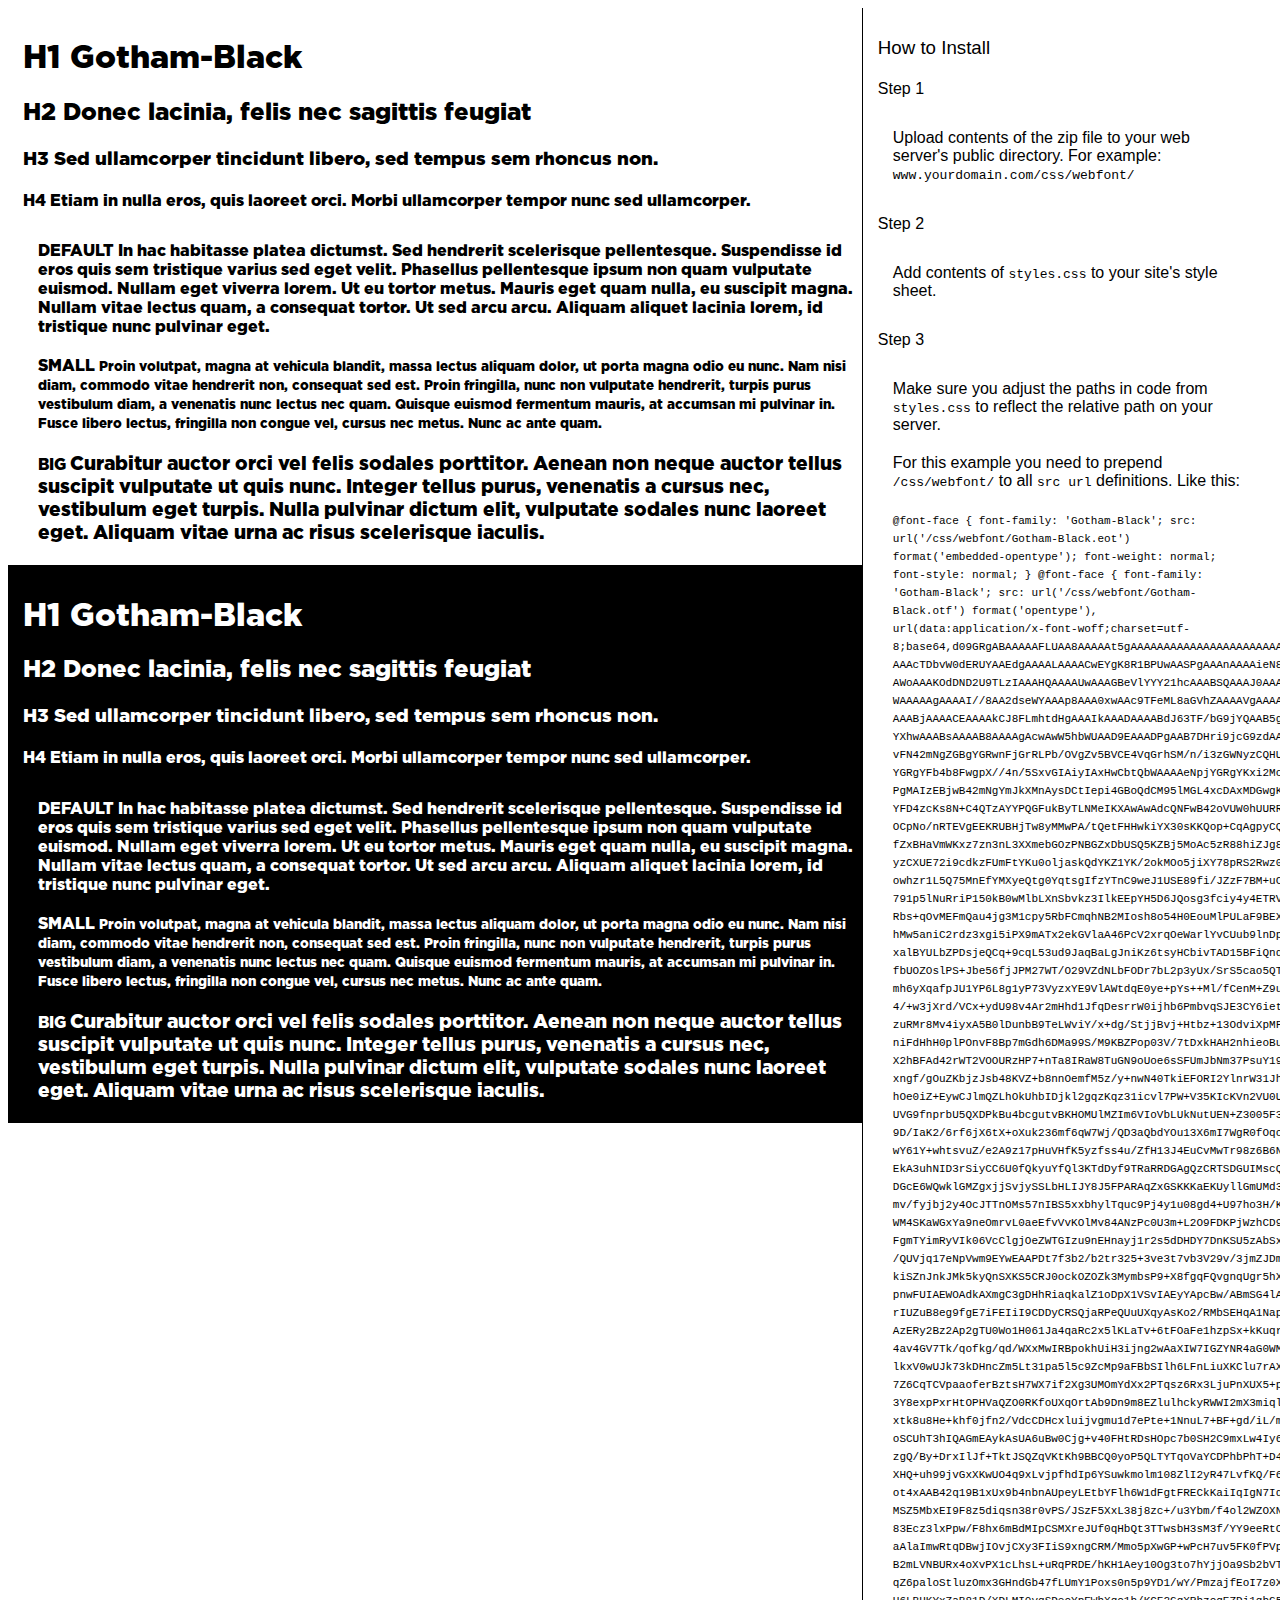
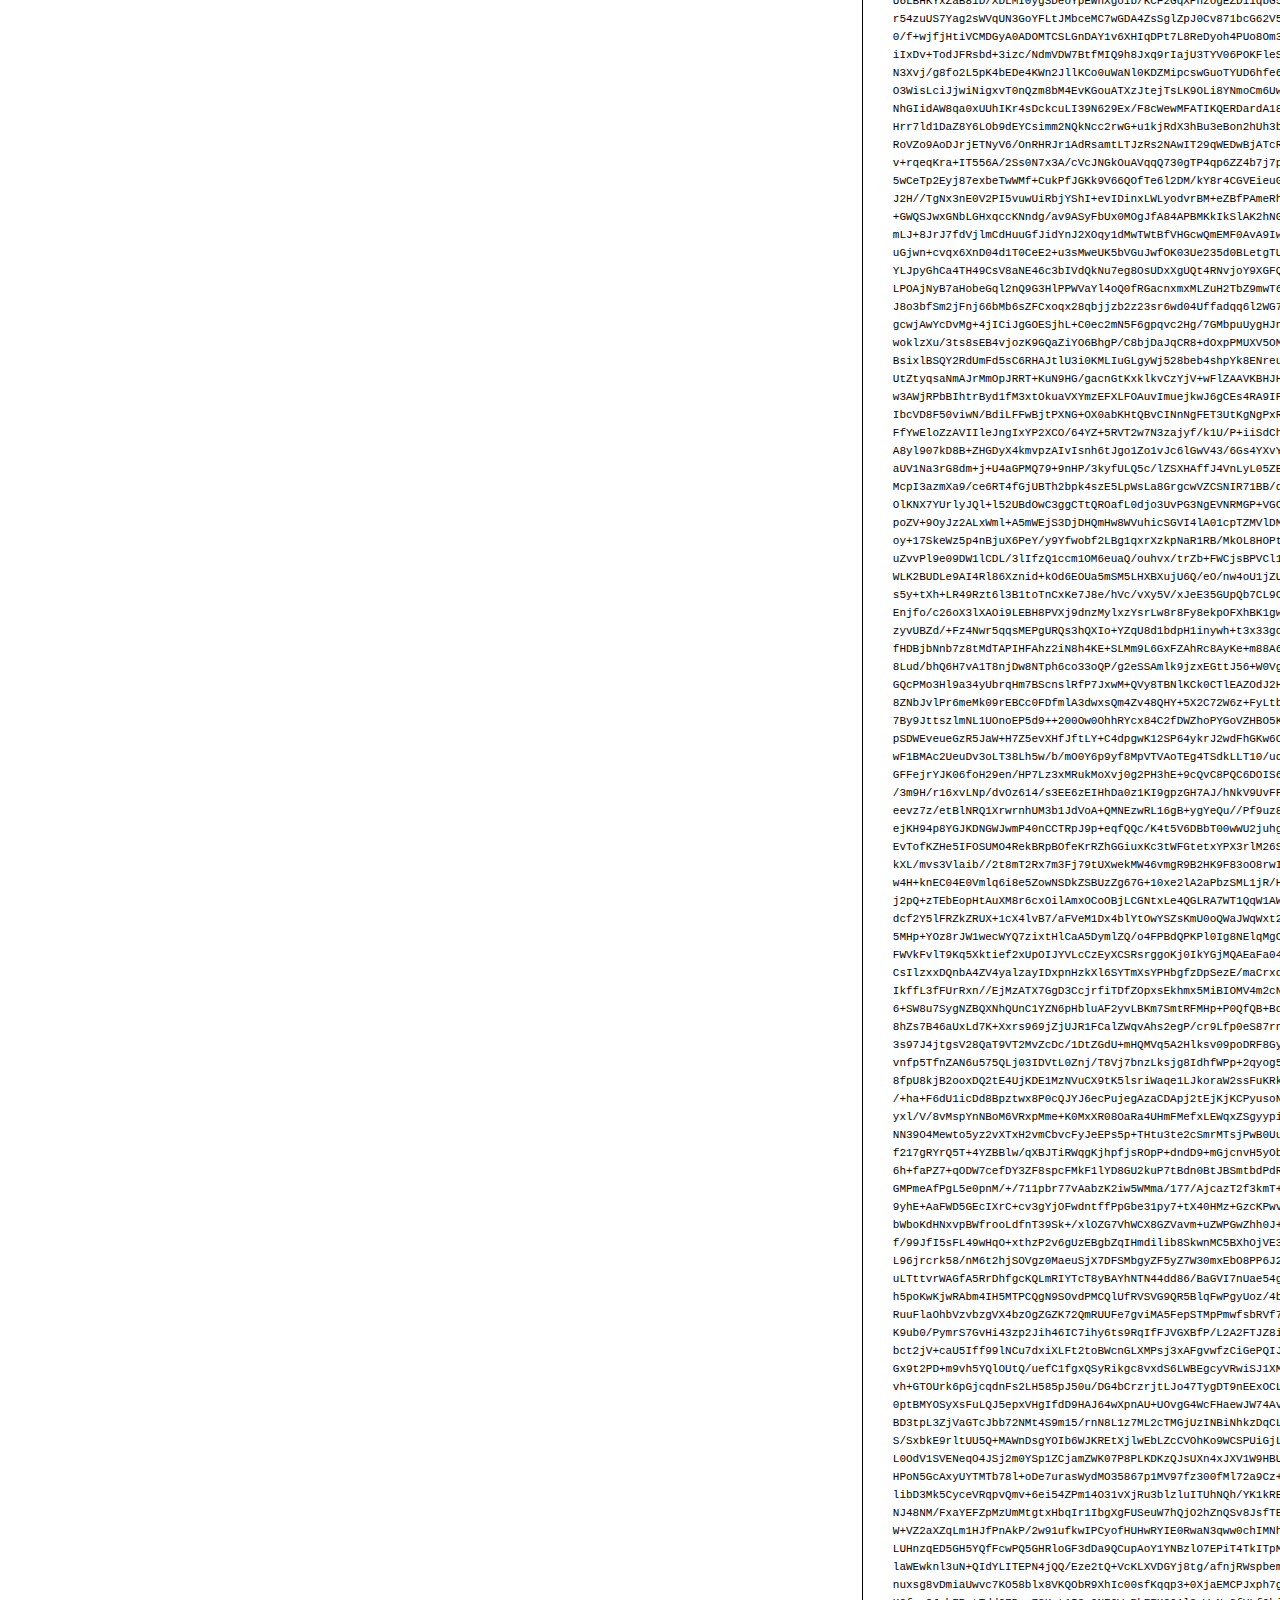
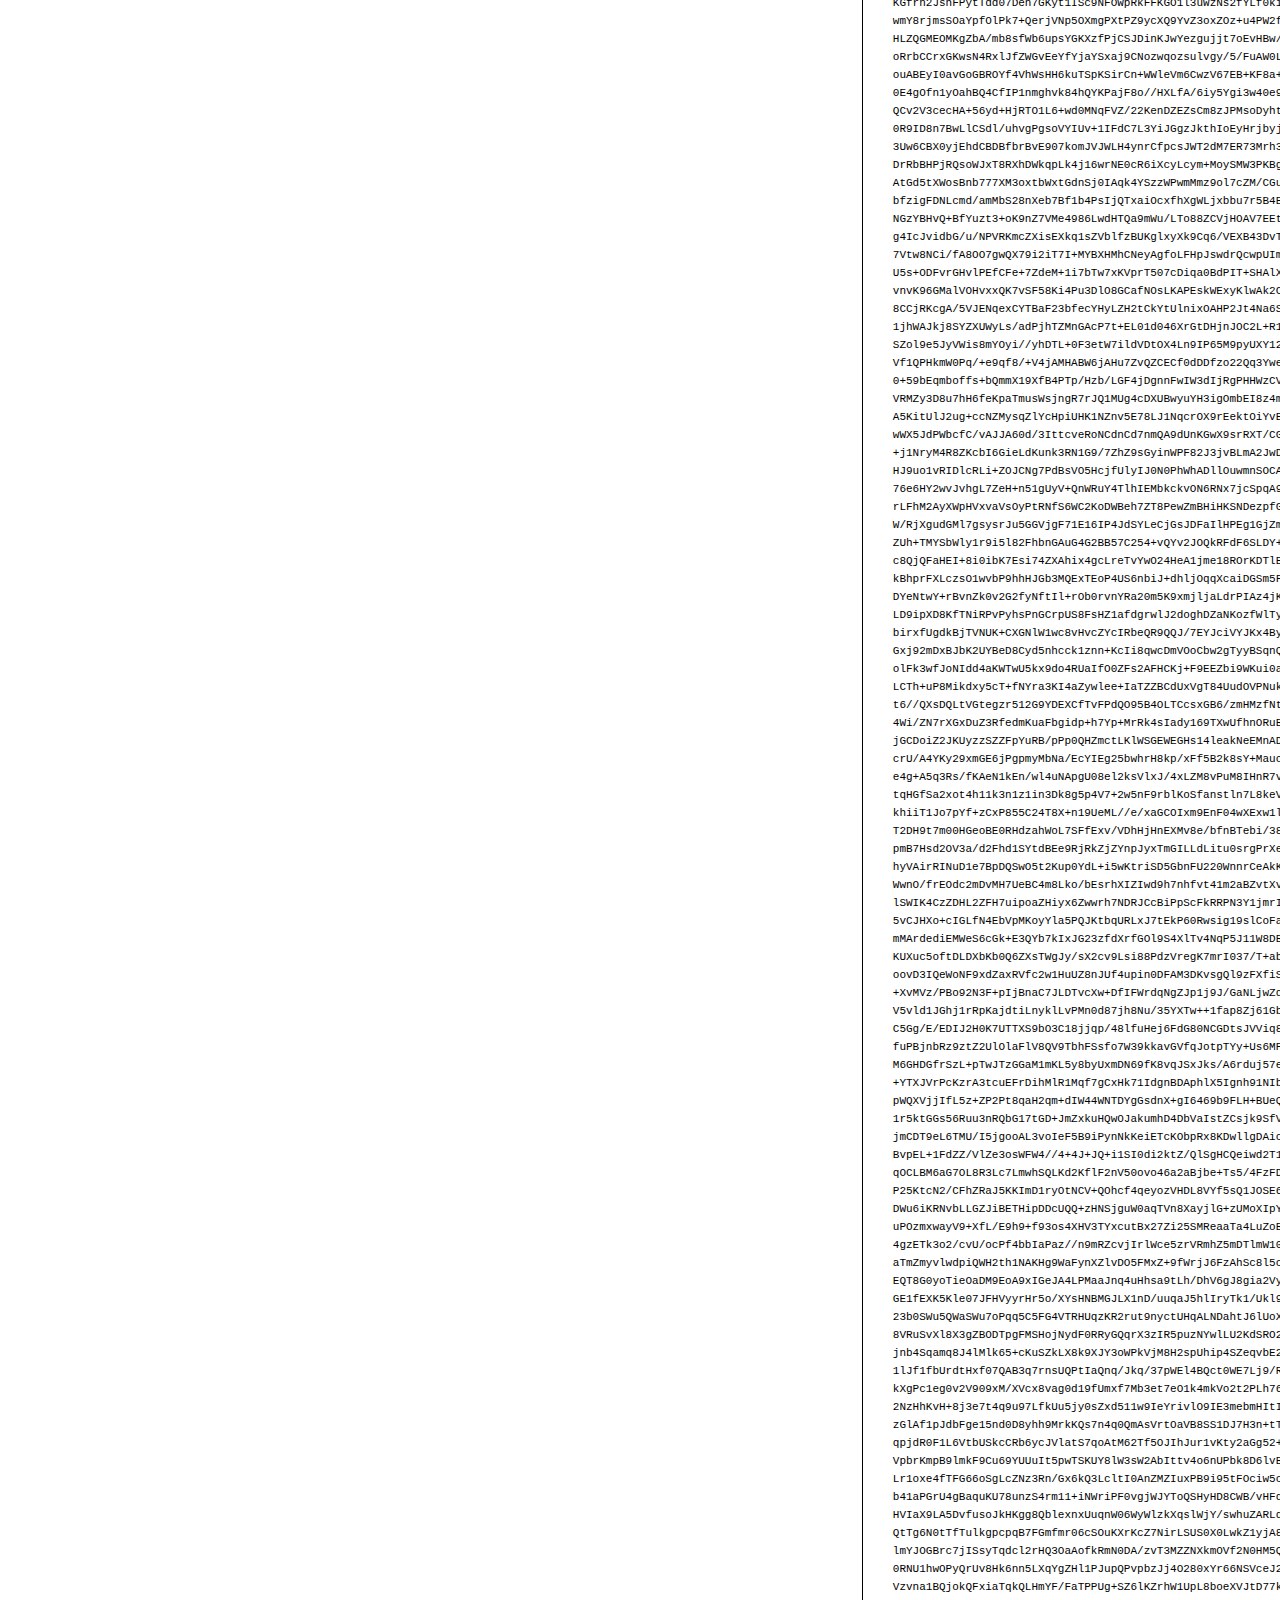
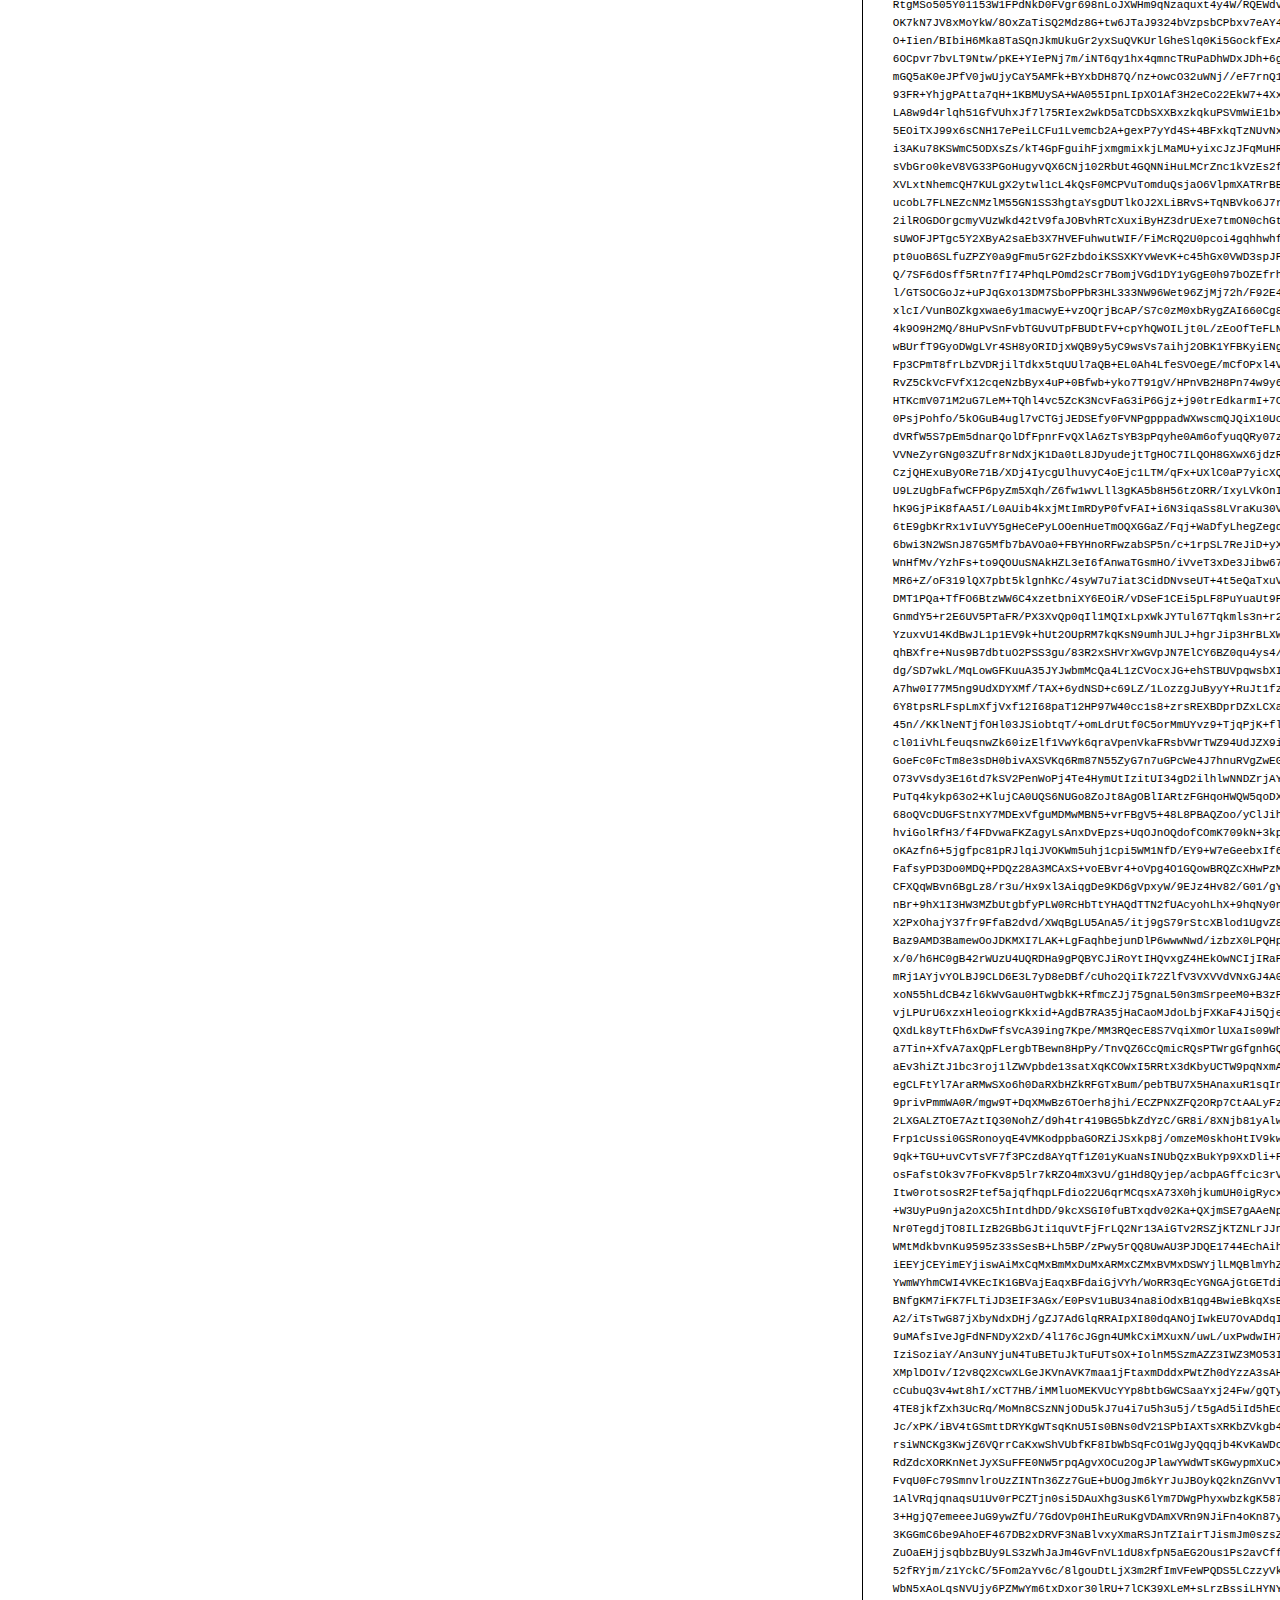
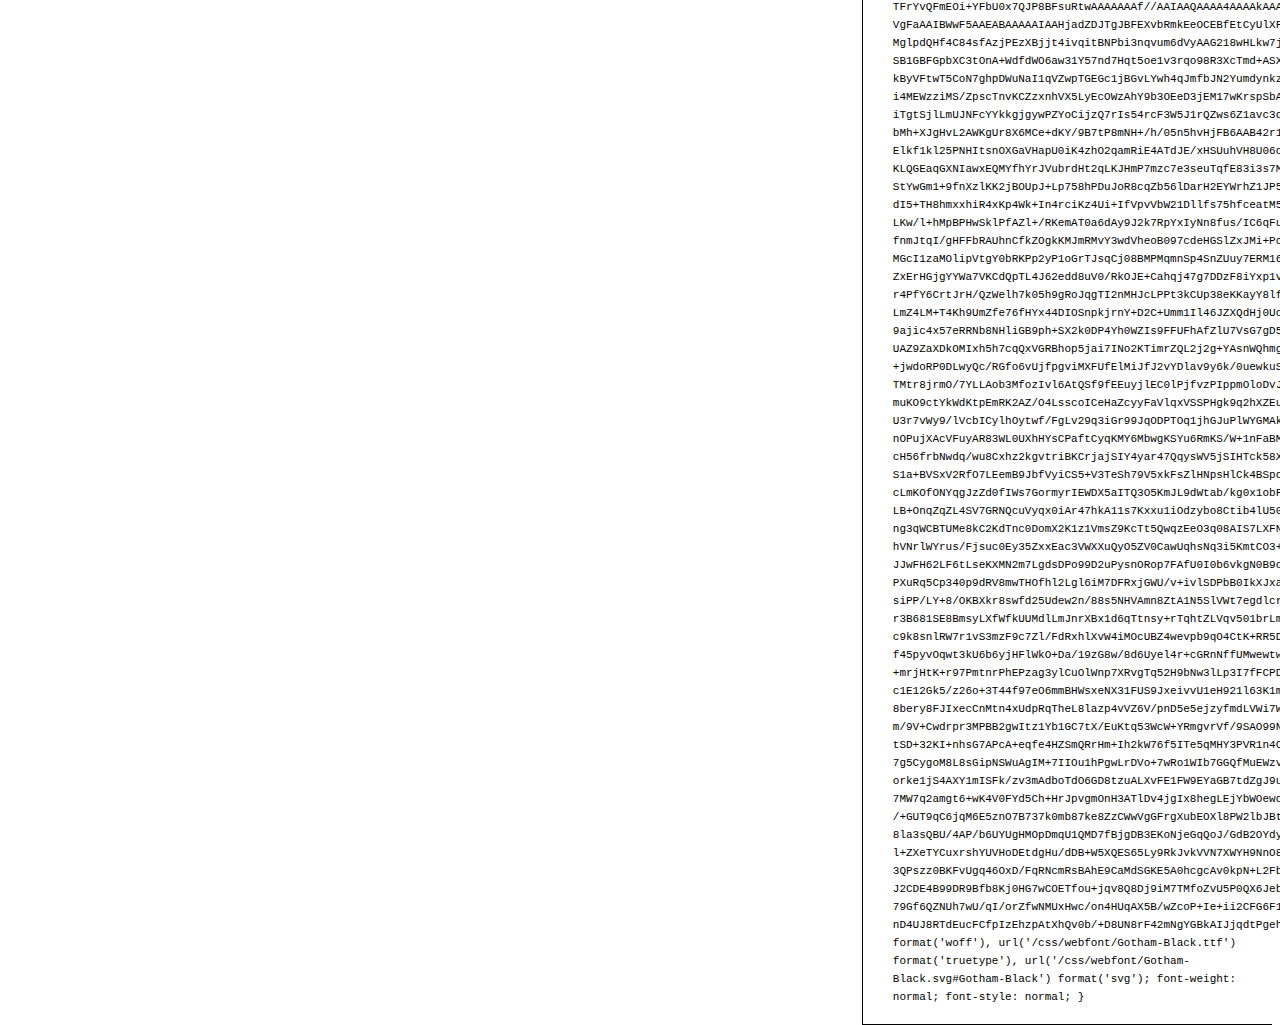
<file: css/fonts/Gotham-Black/preview.html>
<!DOCTYPE html>
<html>
<head>
<title>
Gotham-Black
 - Web font preview
</title>
<style type='text/css'>

@font-face {
  font-family: 'Gotham-Black';
  src: url('Gotham-Black.eot') format('embedded-opentype');
  font-weight: normal;
  font-style: normal;
}

@font-face {
  font-family: 'Gotham-Black';
  src:  url('Gotham-Black.otf')  format('opentype'),
	     url([data-uri]) format('woff'), url('Gotham-Black.ttf')  format('truetype'), url('Gotham-Black.svg#Gotham-Black') format('svg');
  font-weight: normal;
  font-style: normal;
}



body { font-family: 'Gotham-Black' !important; }
h1, h2, h3, h4 { font-weight: normal; }
.reg { color:black; background:white; }
.inverse { color:white; background:black; }
div { padding: 10px 15px; }
.right { background:white; width:30%; float: right; font-family: sans-serif; border: 1px solid black; border-width: 0 0 1px 1px;}
</style>
</head>
<body>
<div class='right'>
<h3>How to Install</h3>
<h4>Step 1</h4>
<div>
Upload contents of the zip file to your web server's public directory. For example:
<code>www.yourdomain.com/css/webfont/</code>
</div>
<h4>Step 2</h4>
<div>
Add contents of
<code>styles.css</code>
to your site's style sheet.
</div>
<h4>Step 3</h4>
<div>
Make sure you adjust the paths in code from
<code>styles.css</code>
to reflect the relative path on your server.
</div>
<div>
For this example you need to prepend
<code>/css/webfont/</code>
to all
<code>src url</code>
definitions. Like this:
</div>
<div>
<code style='font-size:11px;'>@font-face {
  font-family: 'Gotham-Black';
  src: url('/css/webfont/Gotham-Black.eot') format('embedded-opentype');
  font-weight: normal;
  font-style: normal;
}

@font-face {
  font-family: 'Gotham-Black';
  src:  url('/css/webfont/Gotham-Black.otf')  format('opentype'),
	     url([data-uri]) format('woff'), url('/css/webfont/Gotham-Black.ttf')  format('truetype'), url('/css/webfont/Gotham-Black.svg#Gotham-Black') format('svg');
  font-weight: normal;
  font-style: normal;
}</code>
</div>
</div>
<div class='reg'>
<h1>
H1
Gotham-Black
</h1>
<h2>
H2
Donec lacinia, felis nec sagittis feugiat
</h2>
<h3>
H3
Sed ullamcorper tincidunt libero, sed tempus sem rhoncus non.
</h3>
<h4>
H4
Etiam in nulla eros, quis laoreet orci. Morbi ullamcorper tempor nunc sed ullamcorper.
</h4>
<div>
DEFAULT
In hac habitasse platea dictumst. Sed hendrerit scelerisque pellentesque. Suspendisse id eros quis sem tristique varius sed eget velit. Phasellus pellentesque ipsum non quam vulputate euismod. Nullam eget viverra lorem. Ut eu tortor metus. Mauris eget quam nulla, eu suscipit magna. Nullam vitae lectus quam, a consequat tortor. Ut sed arcu arcu. Aliquam aliquet lacinia lorem, id tristique nunc pulvinar eget.
</div>
<div>
SMALL
<small>
Proin volutpat, magna at vehicula blandit, massa lectus aliquam dolor, ut porta magna odio eu nunc. Nam nisi diam, commodo vitae hendrerit non, consequat sed est. Proin fringilla, nunc non vulputate hendrerit, turpis purus vestibulum diam, a venenatis nunc lectus nec quam. Quisque euismod fermentum mauris, at accumsan mi pulvinar in. Fusce libero lectus, fringilla non congue vel, cursus nec metus. Nunc ac ante quam.
</small>
</div>
<div>
BIG
<big>
Curabitur auctor orci vel felis sodales porttitor. Aenean non neque auctor tellus suscipit vulputate ut quis nunc. Integer tellus purus, venenatis a cursus nec, vestibulum eget turpis. Nulla pulvinar dictum elit, vulputate sodales nunc laoreet eget. Aliquam vitae urna ac risus scelerisque iaculis.
</big>
</div>

</div>
<div class='inverse'>
<h1>
H1
Gotham-Black
</h1>
<h2>
H2
Donec lacinia, felis nec sagittis feugiat
</h2>
<h3>
H3
Sed ullamcorper tincidunt libero, sed tempus sem rhoncus non.
</h3>
<h4>
H4
Etiam in nulla eros, quis laoreet orci. Morbi ullamcorper tempor nunc sed ullamcorper.
</h4>
<div>
DEFAULT
In hac habitasse platea dictumst. Sed hendrerit scelerisque pellentesque. Suspendisse id eros quis sem tristique varius sed eget velit. Phasellus pellentesque ipsum non quam vulputate euismod. Nullam eget viverra lorem. Ut eu tortor metus. Mauris eget quam nulla, eu suscipit magna. Nullam vitae lectus quam, a consequat tortor. Ut sed arcu arcu. Aliquam aliquet lacinia lorem, id tristique nunc pulvinar eget.
</div>
<div>
SMALL
<small>
Proin volutpat, magna at vehicula blandit, massa lectus aliquam dolor, ut porta magna odio eu nunc. Nam nisi diam, commodo vitae hendrerit non, consequat sed est. Proin fringilla, nunc non vulputate hendrerit, turpis purus vestibulum diam, a venenatis nunc lectus nec quam. Quisque euismod fermentum mauris, at accumsan mi pulvinar in. Fusce libero lectus, fringilla non congue vel, cursus nec metus. Nunc ac ante quam.
</small>
</div>
<div>
BIG
<big>
Curabitur auctor orci vel felis sodales porttitor. Aenean non neque auctor tellus suscipit vulputate ut quis nunc. Integer tellus purus, venenatis a cursus nec, vestibulum eget turpis. Nulla pulvinar dictum elit, vulputate sodales nunc laoreet eget. Aliquam vitae urna ac risus scelerisque iaculis.
</big>
</div>

</div>
</body>
</html>
</file>
